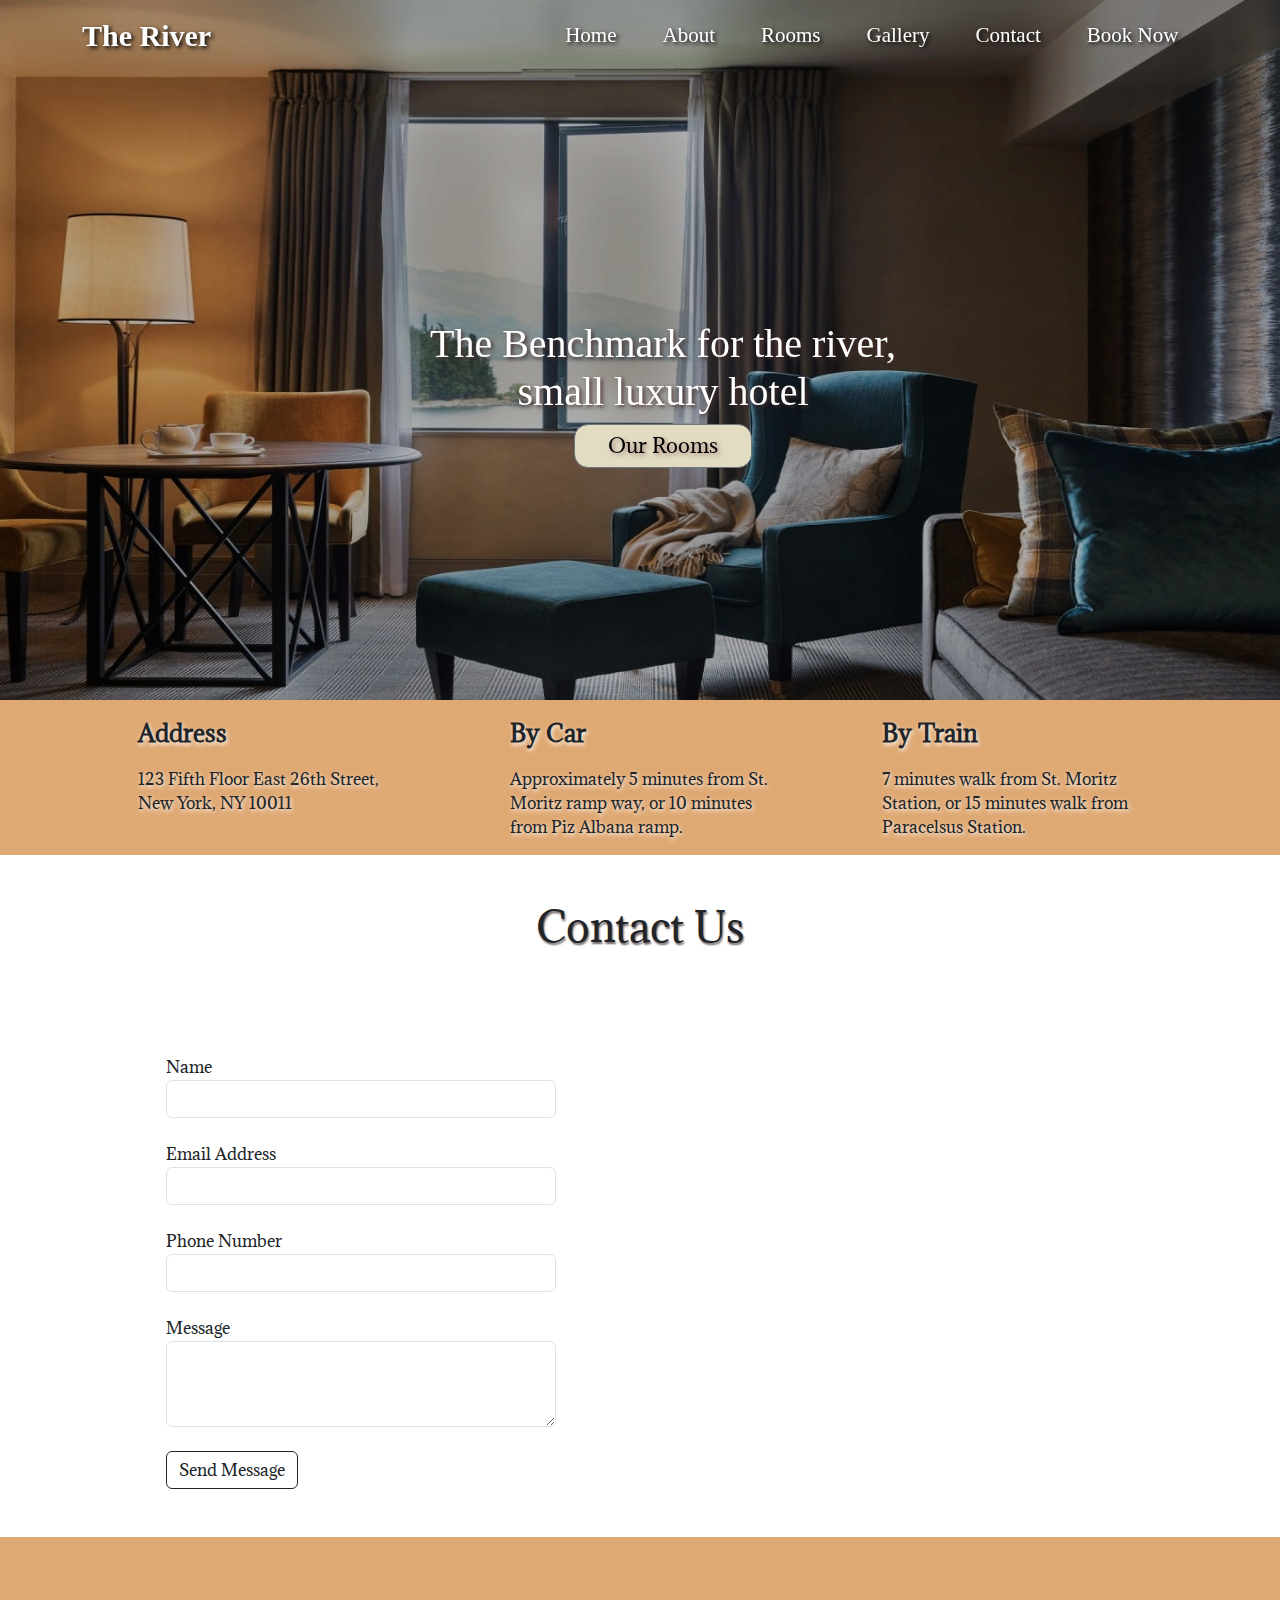
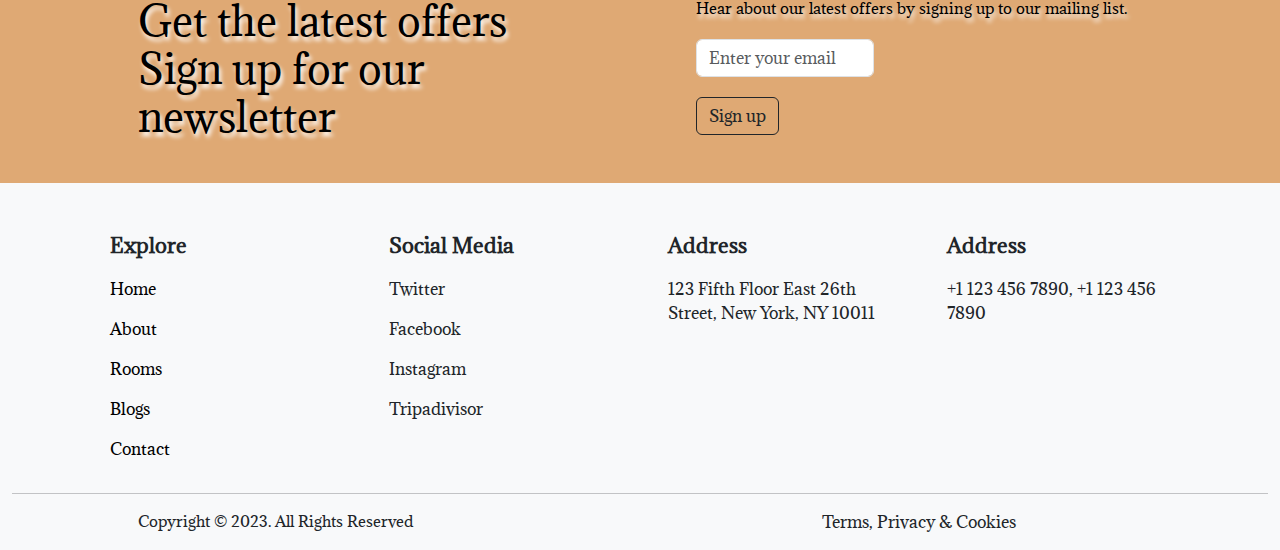
<file: contact.html>
<!doctype html>
<html lang="en">
  <head>
    <meta charset="utf-8">
    <meta name="viewport" content="width=device-width, initial-scale=1">
    <title>Bootstrap demo</title>
    <link rel="stylesheet" href="style.css">
    <link href='https://fonts.googleapis.com/css?family=Adamina' rel='stylesheet'>
    <link href="https://cdn.jsdelivr.net/npm/bootstrap@5.3.3/dist/css/bootstrap.min.css" rel="stylesheet" integrity="sha384-QWTKZyjpPEjISv5WaRU9OFeRpok6YctnYmDr5pNlyT2bRjXh0JMhjY6hW+ALEwIH" crossorigin="anonymous">
  </head>
  <body style="font-family: Adamina;">
    <div class="g-0 container-fluid" >
        <div id="carouselExampleSlidesOnly" class="carousel slide" data-bs-ride="carousel">
            <div class="carousel-inner">
              <div class="carousel-item active" >
                <img src="img/slide1.jpg" height="700px"  class="d-block w-100" alt="..." style="position: relative; filter: brightness(70%);">
                <div class="container text-center" style="position: absolute; top: 320px;">
                    <div class="row ">
                        <div class="col-md-6 offset-md-4 text-center"><h1 class="text-white" style="text-shadow: 2px 2px 4px rgb(71, 44, 44) !important; font-family: Cabin;">The Benchmark for the river, small luxury hotel</h1></div>
                    </div>
                    <div class="row text-center">
                        <div class="col-md-6 offset-md-4 text-center"><button type="button" class="btn btn-secondary" style="background-color: rgb(226, 220, 194); width: 32%; color: black; text-shadow: 2px 2px 4px rgb(161, 126, 126) !important; font-size: 20px; border-radius: 14px !important;">Our Rooms</button></div>
                    </div>
                </div>

              </div>
              <div class="carousel-item">
                <img src="img/slide2.jpg" height="700px"  class="d-block w-100" alt="..." style="position: relative; filter: brightness(60%);">
                <div class="container" style="position: absolute; top: 320px;">
                    <div class="row "> 
                        <!-- rgb(71, 44, 44) -->
                        <div class="col-md-6 offset-md-4 text-center"><h1 class="text-white" style="text-shadow: 2px 2px 4px black !important; font-family: 'Old Standard TT' !important;">Your new The River Hotel in Prague. Plan the journey of your dreams</h1></div>
                    </div>
                    <div class="row text-center">
                        <div class="col-md-6 offset-md-4 text-center"><button type="button" class="btn btn-secondary" style="background-color: rgb(226, 220, 194); width: 32%; color: black; text-shadow: 2px 2px 4px rgb(161, 126, 126) !important; font-size: 20px; border-radius: 14px !important;">The River</button></div>
                    </div>
                </div>
              </div>
              <!-- <div class="carousel-item">
                <img src="img/slide3.jpg" height="750px" class="d-block w-100" alt="...">
              </div> -->
            </div>
        </div>
    </div>

    <div class="container-fluid" >
        <nav class="navbar navbar-expand-lg navbarbg fixed-top">
            <div class="container">
              <a class="navbar-brand brandmp" href="index.html">The River </a>
              <button class="navbar-toggler" type="button" data-bs-toggle="collapse" data-bs-target="#navbarNav" aria-controls="navbarNav" aria-expanded="false" aria-label="Toggle navigation" style="background-color: #bca5a5d8">
                <span class="navbar-toggler-icon" ></span>
              </button>
              <div class=" navbar-collapse " id="navbarNav">
                <ul class="navbar-nav navulmp">
                  <li class="nav-item">
                    <a class="nav-link active linkmp"  aria-current="page" href="index.html">Home</a>
                  </li>
                  <li class="nav-item">
                    <a class="nav-link linkmp" href="about.html">About </a>
                  </li>
                  <li class="nav-item">
                    <a class="nav-link linkmp" href="rooms.html">Rooms</a>
                  </li>
                  <li class="nav-item">
                    <a class="nav-link linkmp" href="gallery.html">Gallery</a>
                  </li>
                  <li class="nav-item">
                    <a class="nav-link linkmp" href="contact.html">Contact</a>
                  </li>
                  <li class="nav-item">
                    <a class="nav-link linkmp" href="book.html">Book Now</a>
                  </li>
                </ul>
              </div>
            </div>
          </nav>
    </div>

    <div class="container-fluid" style="background-color: #dfa974;;">
        <div class="container">
            <div class="row " style="text-shadow: 1px 2px 4px rgb(255, 255, 255);">
                <div class="col mt-3">
                    <div class="mainbox" style="width: 70%;">
                        <p style="font-size: 23px; font-weight: 600;">Address</p>
                        <p style="font-size: 16px; font-weight: 500;">
                            123 Fifth Floor East 26th Street,
                            New York, NY 10011
                        </p>
                    </div>
                </div>
                <div class="col mt-3">
                    <div class="mainbox" style="width: 70%;">
                        <p style="font-size: 23px; font-weight: 600;">By Car</p>
                        <p style="font-size: 16px; font-weight: 500;">
                            Approximately 5 minutes from St. Moritz ramp way, or 10 minutes from Piz Albana ramp.
                        </p> 
                    </div>
                </div>
                <div class="col mt-3">
                    <div class="mainbox" style="width: 70%;">
                        <p style="font-size: 23px; font-weight: 600;">By Train</p>
                        <p style="font-size: 16px; font-weight: 500;">
                            7 minutes walk from St. Moritz Station, or 15 minutes walk from Paracelsus Station.
                        </p>
                    </div>
                </div>
            </div>
        </div>
    </div>

    <div class="container">
        <div class="row">
            <div class="col text-center mt-5" style="text-shadow: 1px 2px 2px rgb(109, 96, 96);">
                <h1 >Contact Us</h1>
            </div>
        </div>
        <div class="row mt-5 mb-5">
            <div class="col-lg-6 col-md-6 col-sm-12 mt-5">
                <div class="mainbox" style="width: 70%;">
                    <form>
                        <div class="mb-4">
                            <label  class="form-label" style=" font-size: 16px; font-weight: 100; line-height: 10px;">Name</label>
                            <input type="text" class="form-control" >
                        </div>
                        <div class="mb-4">
                            <label  class="form-label" style=" font-size: 16px; font-weight: 100; line-height: 10px;">Email Address</label>
                            <input type="email" class="form-control" >
                        </div>
                        <div class="mb-4">
                            <label  class="form-label" style=" font-size: 16px; font-weight: 100; line-height: 10px;">Phone Number</label>
                            <input type="text" class="form-control" >
                        </div>
                        <div class="mb-4">
                            <label  class="form-label" style=" font-size: 16px; font-weight: 100; line-height: 10px;">Message</label>
                            <textarea class="form-control" " rows="3"></textarea>
                        </div>
                        <a href="contact.html"><button type="button" class="btn btn-outline-dark btnchange">Send Message</button></a>
                    </form>
                </div>
            </div>
            <div class="col-lg-6 col-md-6 col-sm-12 mt-3">
                <div class="mainbox">
                    <iframe src="https://www.google.com/maps/embed?pb=!1m14!1m12!1m3!1d227713.95022613945!2d75.66458879999999!3d26.902528!2m3!1f0!2f0!3f0!3m2!1i1024!2i768!4f13.1!5e0!3m2!1sen!2sin!4v1722833642681!5m2!1sen!2sin" width="100%"  height="450" style="border:0;" allowfullscreen="" loading="lazy" referrerpolicy="no-referrer-when-downgrade" ></iframe>
                </div>
            </div>
        </div>
    </div>

    <div class="container-fluid" style="background-color: #dfa974;;">
        <div class="container">
            <div class="row" style="color: black; text-shadow: 2px 4px 4px white ;">
                <div class="col-lg-6 col-md-6 col-sm-12">
                    <div class="mainbox mt-5" >
                        <h1 style=" margin-top: 60px; ">Get the latest offers
                            Sign up for our newsletter</h1>
                    </div>
                </div>
                <div class="col-lg-6 col-md-6 col-sm-12">
                    <div class="mainbox mt-5 mb-5">
                        <p style=" font-size: 15px; margin-top: 60px; font-weight: 500;">Hear about our latest offers by signing up to our mailing list.</p>
                        <form action="">
                            <input type="email" name="email" id="email" placeholder="Enter your email" class="form-control" style="width: 40%; margin-top: 20px;">
                            <button type="submit" class="btn btn-outline-dark" style="margin-top: 20px;">Sign up</button>
                        </form>
                    </div>
                </div>
            </div>
        </div>
    </div>

    <div class="container-fluid bg-body-tertiary">
        <div class="container">
            <div class="row">
                <div class="col-lg-3 col-md-6 col-sm-12">
                    <div class="mainbox mt-5" >
                        <p style="font-size: 20px; font-weight: 600;">Explore</p>
                        <a href="index.html" style="text-decoration: none;"><p style="font-size: 16px; font-weight: 500; color: 
                        black;">Home</p></a>
                        <a href="about.html" style="text-decoration: none;"><p style="font-size: 16px; font-weight: 500; color: 
                        black;">About</p></a>
                        <a href="rooms.html" style="text-decoration: none;"><p style="font-size: 16px; font-weight: 500; color: 
                        black;">Rooms</p></a>
                        <a href="gallery.html" style="text-decoration: none;"><p style="font-size: 16px; font-weight: 500; color: 
                        black;">Blogs</p></a>
                        <a href="contact.html" style="text-decoration: none;"><p style="font-size: 16px; font-weight: 500; color: 
                        black;">Contact</p></a>
                    </div>
                </div>
                <div class="col-lg-3 col-md-6 col-sm-12">
                    <div class="mainbox mt-5" >
                        <p style="font-size: 20px; font-weight: 600;">Social Media</p>
                        <p style="font-size: 16px; font-weight: 500;">Twitter</p>
                        <p style="font-size: 16px; font-weight: 500;">Facebook</p>
                        <p style="font-size: 16px; font-weight: 500;">Instagram</p>
                        <p style="font-size: 16px; font-weight: 500;">Tripadivisor</p>
                    </div>
                </div>
                <div class="col-lg-3 col-md-6 col-sm-12">
                    <div class="mainbox mt-5" >
                        <p style="font-size: 20px; font-weight: 600;">Address</p>
                        <p style="font-size: 16px; font-weight: 500;">123 Fifth Floor East 26th Street,
                            New York, NY 10011</p>
                    </div>
                </div>
                <div class="col-lg-3 col-md-6 col-sm-12">
                    <div class="mainbox mt-5" >
                        <p style="font-size: 20px; font-weight: 600;">Address</p>
                        <p style="font-size: 16px; font-weight: 500;">
                            +1 123 456 7890,
                            +1 123 456 7890
                        </p>
                    </div>
                </div>
            </div>
        </div>
    <hr>
        <div class="container">
            <div class="row">
                <div class="col-lg-6 col-md-6 col-sm-12 ">
                    <div class="mainbox">
                        <p style="font-size: 15px; font-weight: 500;">Copyright © 2023. All Rights Reserved</p>
                    </div>
                </div>
                <div class="col-lg-6 col-md-6 col-sm-12 text-center">
                    <div class="mainbox">
                        <p>Terms, Privacy & Cookies</p>
                    </div>
                </div>
            </div>
        </div>
    </div>

    
    
    <script src="https://cdn.jsdelivr.net/npm/bootstrap@5.3.3/dist/js/bootstrap.bundle.min.js" integrity="sha384-YvpcrYf0tY3lHB60NNkmXc5s9fDVZLESaAA55NDzOxhy9GkcIdslK1eN7N6jIeHz" crossorigin="anonymous"></script>
    <script>
        const navbar = document.querySelector('.navbar');

    // Add event listener to window scroll
    window.addEventListener('scroll', () => {
    if (window.scrollY > 50) { // Adjust the value as needed
        navbar.classList.add('scrolled');
    } else {
        navbar.classList.remove('scrolled');
    }
    });
    </script>
    </body>
</html>
</file>
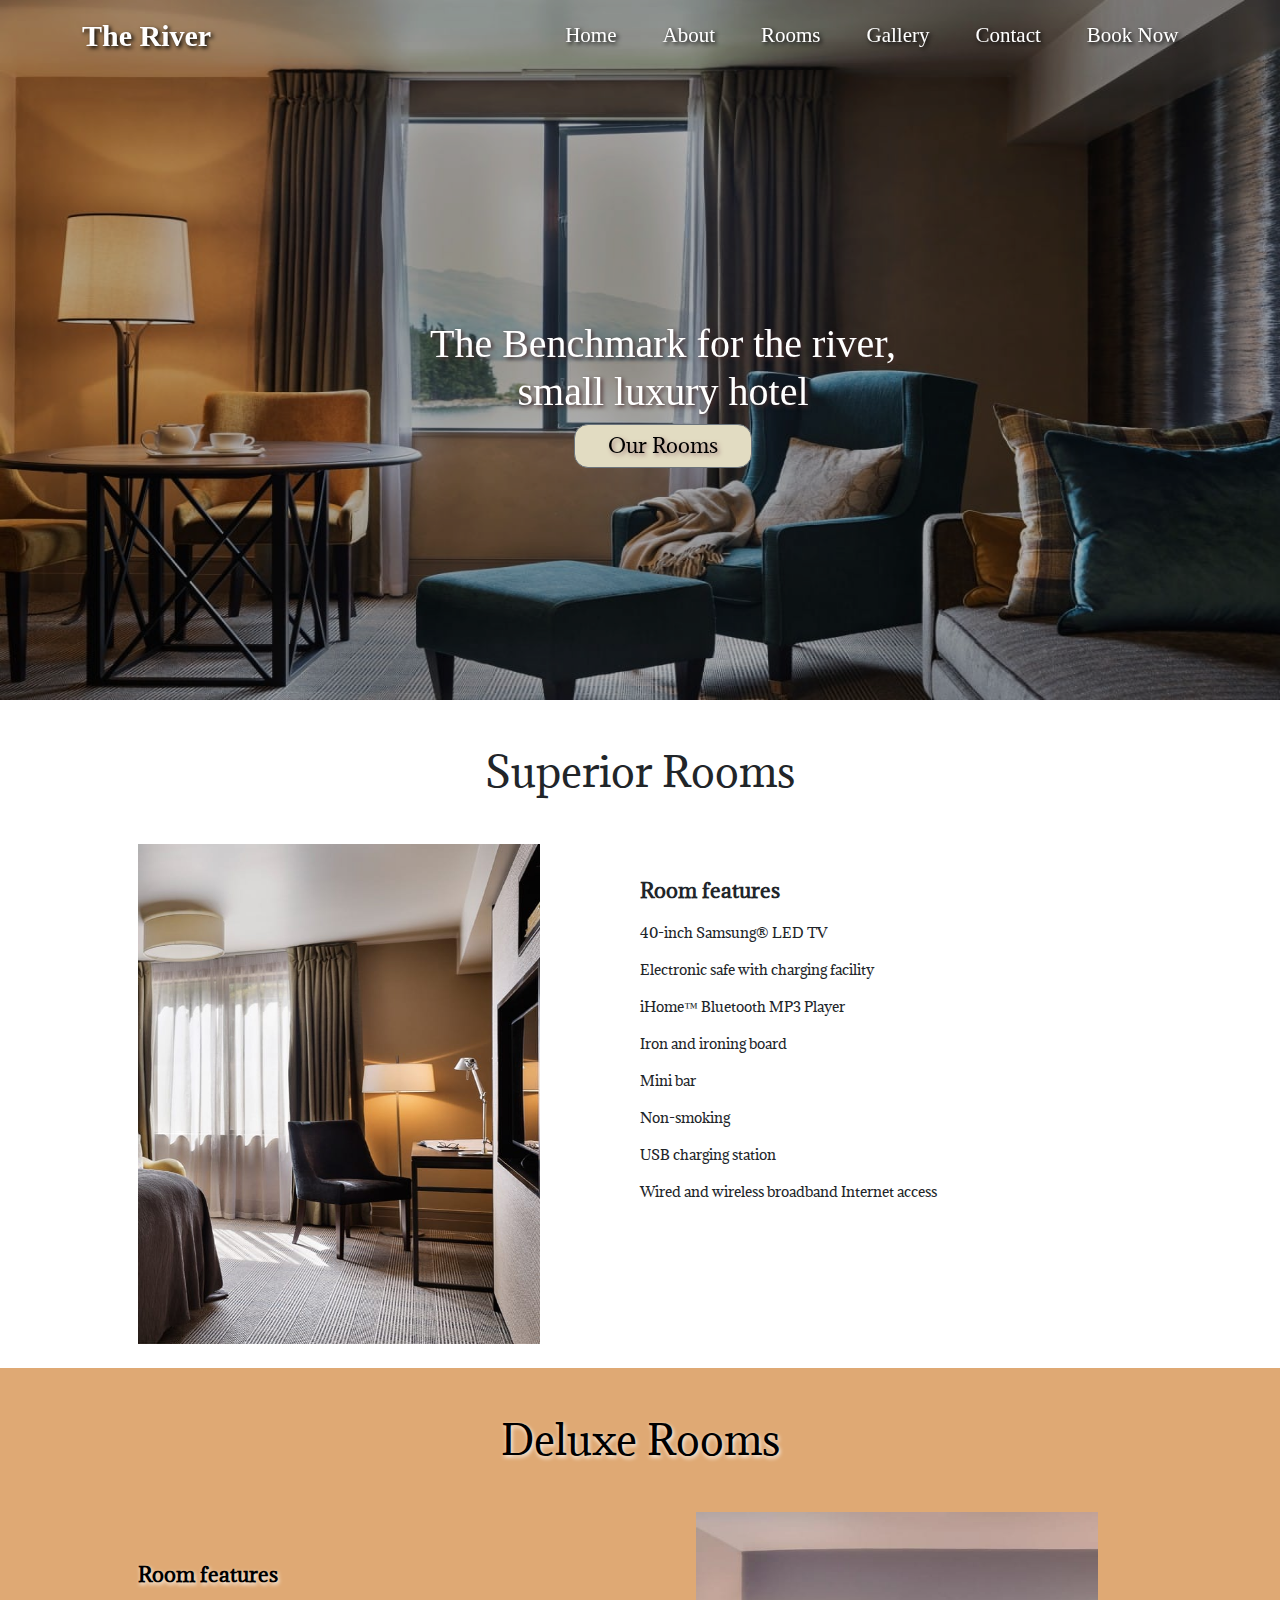
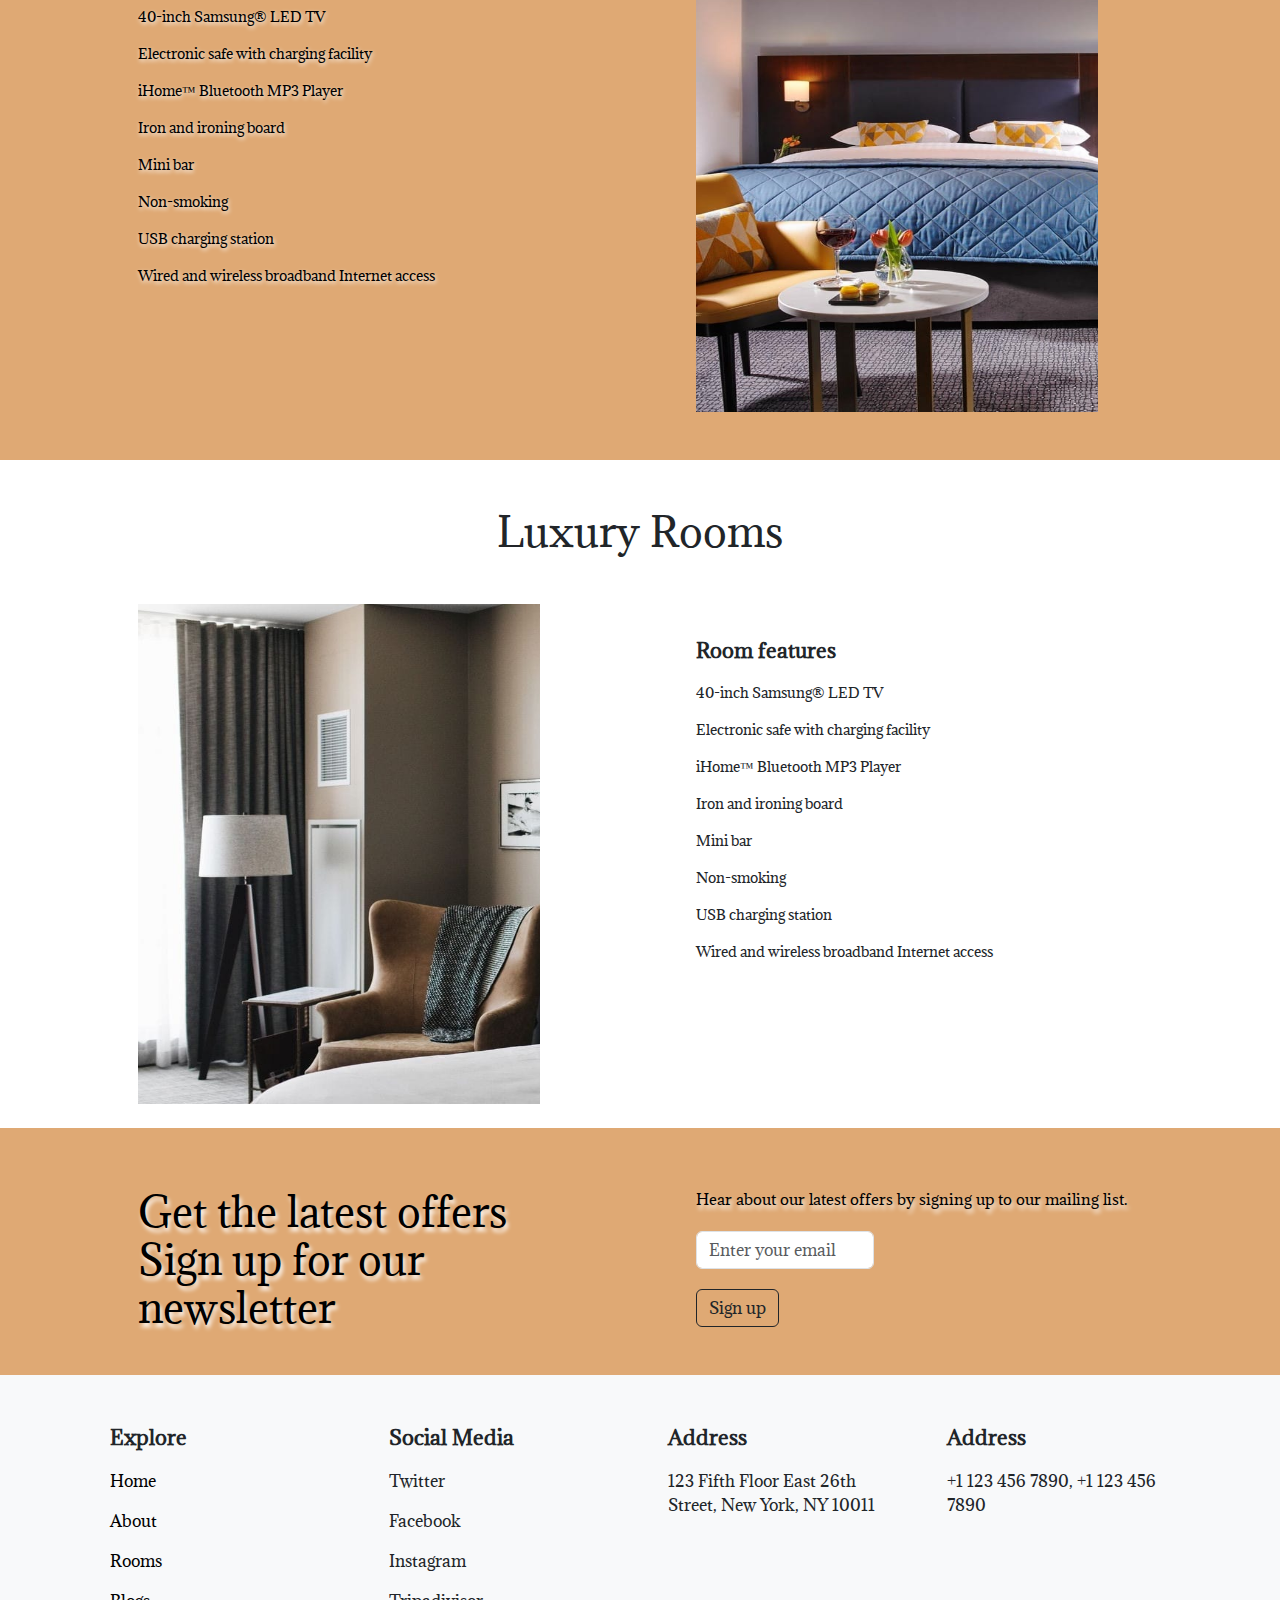
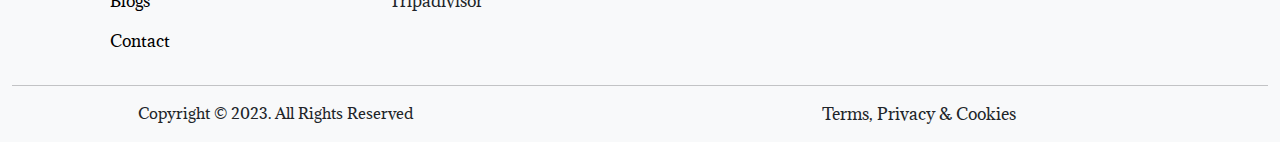
<file: rooms.html>
<!doctype html>
<html lang="en">
  <head>
    <meta charset="utf-8">
    <meta name="viewport" content="width=device-width, initial-scale=1">
    <title>Bootstrap demo</title>
    <link rel="stylesheet" href="style.css">
    <link href='https://fonts.googleapis.com/css?family=Adamina' rel='stylesheet'>
    <link href="https://cdn.jsdelivr.net/npm/bootstrap@5.3.3/dist/css/bootstrap.min.css" rel="stylesheet" integrity="sha384-QWTKZyjpPEjISv5WaRU9OFeRpok6YctnYmDr5pNlyT2bRjXh0JMhjY6hW+ALEwIH" crossorigin="anonymous">
  </head>
  <body style="font-family: Adamina;">
    <div class="g-0 container-fluid" >
        <div id="carouselExampleSlidesOnly" class="carousel slide" data-bs-ride="carousel">
            <div class="carousel-inner">
              <div class="carousel-item active" >
                <img src="img/slide1.jpg" height="700px"  class="d-block w-100" alt="..." style="position: relative; filter: brightness(70%);">
                <div class="container text-center" style="position: absolute; top: 320px;">
                    <div class="row ">
                        <div class="col-md-6 offset-md-4 text-center"><h1 class="text-white" style="text-shadow: 2px 2px 4px rgb(71, 44, 44) !important; font-family: Cabin;">The Benchmark for the river, small luxury hotel</h1></div>
                    </div>
                    <div class="row text-center">
                        <div class="col-md-6 offset-md-4 text-center"><button type="button" class="btn btn-secondary" style="background-color: rgb(226, 220, 194); width: 32%; color: black; text-shadow: 2px 2px 4px rgb(161, 126, 126) !important; font-size: 20px; border-radius: 14px !important;">Our Rooms</button></div>
                    </div>
                </div>

              </div>
              <div class="carousel-item">
                <img src="img/slide2.jpg" height="700px"  class="d-block w-100" alt="..." style="position: relative; filter: brightness(60%);">
                <div class="container" style="position: absolute; top: 320px;">
                    <div class="row "> 
                        <!-- rgb(71, 44, 44) -->
                        <div class="col-md-6 offset-md-4 text-center"><h1 class="text-white" style="text-shadow: 2px 2px 4px black !important; font-family: 'Old Standard TT' !important;">Your new The River Hotel in Prague. Plan the journey of your dreams</h1></div>
                    </div>
                    <div class="row text-center">
                        <div class="col-md-6 offset-md-4 text-center"><button type="button" class="btn btn-secondary" style="background-color: rgb(226, 220, 194); width: 32%; color: black; text-shadow: 2px 2px 4px rgb(161, 126, 126) !important; font-size: 20px; border-radius: 14px !important;">The River</button></div>
                    </div>
                </div>
              </div>
              <!-- <div class="carousel-item">
                <img src="img/slide3.jpg" height="750px" class="d-block w-100" alt="...">
              </div> -->
            </div>
        </div>
    </div>

    <div class="container-fluid" >
        <nav class="navbar navbar-expand-lg navbarbg fixed-top">
            <div class="container">
              <a class="navbar-brand brandmp" href="index.html">The River </a>
              <button class="navbar-toggler" type="button" data-bs-toggle="collapse" data-bs-target="#navbarNav" aria-controls="navbarNav" aria-expanded="false" aria-label="Toggle navigation" style="background-color: #bca5a5d8">
                <span class="navbar-toggler-icon" ></span>
              </button>
              <div class=" navbar-collapse " id="navbarNav">
                <ul class="navbar-nav navulmp">
                  <li class="nav-item">
                    <a class="nav-link active linkmp"  aria-current="page" href="index.html">Home</a>
                  </li>
                  <li class="nav-item">
                    <a class="nav-link linkmp" href="about.html">About </a>
                  </li>
                  <li class="nav-item">
                    <a class="nav-link linkmp" href="rooms.html">Rooms</a>
                  </li>
                  <li class="nav-item">
                    <a class="nav-link linkmp" href="gallery.html">Gallery</a>
                  </li>
                  <li class="nav-item">
                    <a class="nav-link linkmp" href="contact.html">Contact</a>
                  </li>
                  <li class="nav-item">
                    <a class="nav-link linkmp" href="book.html">Book Now</a>
                  </li>
                </ul>
              </div>
            </div>
          </nav>
    </div>

    <div class="container">
        <div class="row">
            <div class="col text-center mt-5">
                <h1 >Superior Rooms</h1>
            </div>
        </div>
        <div class="row mt-4">
            <div class="col mt-3 mb-4">
                <div class="mainbox">
                    <img src="img/s.jpg" alt="" width="90%" height="500px">
                </div>
            </div>
            <div class="col mt-5">
                <p style="font-size: 20px; font-weight: 700;">Room features</p>
                <p style="font-size: 14px;">40-inch Samsung® LED TV</p>
                <p style="font-size: 14px;">Electronic safe with charging facility</p>
                <p style="font-size: 14px;">iHome™ Bluetooth MP3 Player</p>
                <p style="font-size: 14px;">Iron and ironing board</p>
                <p style="font-size: 14px;">Mini bar</p>
                <p style="font-size: 14px;">Non-smoking</p>
                <p style="font-size: 14px;">USB charging station</p>
                <p style="font-size: 14px;">Wired and wireless broadband Internet access</p>

            </div>
        </div>
    </div>

    <div class="container-fluid" style="background-color: #dfa974;">
        <div class="container">
            <div class="row">
                <div class="col text-center mt-5">
                    <h1 style="text-shadow: 1px 2px 4px rgb(255, 255, 255); color: black; ">Deluxe Rooms</h1>
                </div>
            </div>
            <div class="row mt-4">
                <div class="col mt-5 " style="text-shadow: 1px 2px 4px rgb(255, 255, 255); color: black;">
                    <div class="mainbox mt-3">
                        <p style="font-size: 20px; font-weight: 600;">Room features</p>
                        <p style="font-size: 14px;">40-inch Samsung® LED TV</p>
                        <p style="font-size: 14px;">Electronic safe with charging facility</p>
                        <p style="font-size: 14px;">iHome™ Bluetooth MP3 Player</p>
                        <p style="font-size: 14px;">Iron and ironing board</p>
                        <p style="font-size: 14px;">Mini bar</p>
                        <p style="font-size: 14px;">Non-smoking</p>
                        <p style="font-size: 14px;">USB charging station</p>
                        <p style="font-size: 14px;">Wired and wireless broadband Internet access</p>
                    </div>
                </div>
                <div class="col mt-3 mb-5">
                    <div class="mainbox">
                        <img src="img/d.jpg" alt="" width="90%" height="500px">
                    </div>
                </div>
            </div>
        </div>
    </div>
    
    <div class="container">
        <div class="row">
            <div class="col text-center mt-5">
                <h1 >Luxury Rooms</h1>
            </div>
        </div>
        <div class="row mt-4">
            <div class="col mt-3 mb-4">
                <div class="mainbox">
                    <img src="img/l.jpg" alt="" width="90%" height="500px">
                </div>
            </div>
            <div class="col mt-5">
                <div class="mainbox">
                    <p style="font-size: 20px; font-weight: 700;">Room features</p>
                    <p style="font-size: 14px;">40-inch Samsung® LED TV</p>
                    <p style="font-size: 14px;">Electronic safe with charging facility</p>
                    <p style="font-size: 14px;">iHome™ Bluetooth MP3 Player</p>
                    <p style="font-size: 14px;">Iron and ironing board</p>
                    <p style="font-size: 14px;">Mini bar</p>
                    <p style="font-size: 14px;">Non-smoking</p>
                    <p style="font-size: 14px;">USB charging station</p>
                    <p style="font-size: 14px;">Wired and wireless broadband Internet access</p>
                </div>
            </div>
        </div>
    </div>

    <div class="container-fluid" style="background-color: #dfa974;">
        <div class="container">
            <div class="row" style="color: black; text-shadow: 2px 4px 4px white ;">
                <div class="col-lg-6 col-md-6 col-sm-12">
                    <div class="mainbox mt-5" >
                        <h1 style=" margin-top: 60px; ">Get the latest offers
                            Sign up for our newsletter</h1>
                    </div>
                </div>
                <div class="col-lg-6 col-md-6 col-sm-12">
                    <div class="mainbox mt-5 mb-5">
                        <p style=" font-size: 15px; margin-top: 60px; font-weight: 500;">Hear about our latest offers by signing up to our mailing list.</p>
                        <form action="">
                            <input type="email" name="email" id="email" placeholder="Enter your email" class="form-control" style="width: 40%; margin-top: 20px;">
                            <button type="submit" class="btn btn-outline-dark" style="margin-top: 20px;">Sign up</button>
                        </form>
                    </div>
                </div>
            </div>
        </div>
    </div>

    <div class="container-fluid bg-body-tertiary">
        <div class="container">
            <div class="row">
                <div class="col-lg-3 col-md-6 col-sm-12">
                    <div class="mainbox mt-5" >
                        <p style="font-size: 20px; font-weight: 600;">Explore</p>
                        <a href="index.html" style="text-decoration: none;"><p style="font-size: 16px; font-weight: 500; color: 
                        black;">Home</p></a>
                        <a href="about.html" style="text-decoration: none;"><p style="font-size: 16px; font-weight: 500; color: 
                        black;">About</p></a>
                        <a href="rooms.html" style="text-decoration: none;"><p style="font-size: 16px; font-weight: 500; color: 
                        black;">Rooms</p></a>
                        <a href="gallery.html" style="text-decoration: none;"><p style="font-size: 16px; font-weight: 500; color: 
                        black;">Blogs</p></a>
                        <a href="contact.html" style="text-decoration: none;"><p style="font-size: 16px; font-weight: 500; color: 
                        black;">Contact</p></a>
                    </div>
                </div>
                <div class="col-lg-3 col-md-6 col-sm-12">
                    <div class="mainbox mt-5" >
                        <p style="font-size: 20px; font-weight: 600;">Social Media</p>
                        <p style="font-size: 16px; font-weight: 500;">Twitter</p>
                        <p style="font-size: 16px; font-weight: 500;">Facebook</p>
                        <p style="font-size: 16px; font-weight: 500;">Instagram</p>
                        <p style="font-size: 16px; font-weight: 500;">Tripadivisor</p>
                    </div>
                </div>
                <div class="col-lg-3 col-md-6 col-sm-12">
                    <div class="mainbox mt-5" >
                        <p style="font-size: 20px; font-weight: 600;">Address</p>
                        <p style="font-size: 16px; font-weight: 500;">123 Fifth Floor East 26th Street,
                            New York, NY 10011</p>
                    </div>
                </div>
                <div class="col-lg-3 col-md-6 col-sm-12">
                    <div class="mainbox mt-5" >
                        <p style="font-size: 20px; font-weight: 600;">Address</p>
                        <p style="font-size: 16px; font-weight: 500;">
                            +1 123 456 7890,
                            +1 123 456 7890
                        </p>
                    </div>
                </div>
            </div>
        </div>
    <hr>
        <div class="container">
            <div class="row">
                <div class="col-lg-6 col-md-6 col-sm-12 ">
                    <div class="mainbox">
                        <p style="font-size: 15px; font-weight: 500;">Copyright © 2023. All Rights Reserved</p>
                    </div>
                </div>
                <div class="col-lg-6 col-md-6 col-sm-12 text-center">
                    <div class="mainbox">
                        <p>Terms, Privacy & Cookies</p>
                    </div>
                </div>
            </div>
        </div>
    </div>
    
    <script src="https://cdn.jsdelivr.net/npm/bootstrap@5.3.3/dist/js/bootstrap.bundle.min.js" integrity="sha384-YvpcrYf0tY3lHB60NNkmXc5s9fDVZLESaAA55NDzOxhy9GkcIdslK1eN7N6jIeHz" crossorigin="anonymous"></script>
    <script>
        const navbar = document.querySelector('.navbar');

    // Add event listener to window scroll
    window.addEventListener('scroll', () => {
    if (window.scrollY > 50) { // Adjust the value as needed
        navbar.classList.add('scrolled');
    } else {
        navbar.classList.remove('scrolled');
    }
    });
    </script>
    </body>
</html>
</file>
<file: style.css>
.row {
    --bs-gutter-x: 0 !important;
    --bs-gutter-y: 0;
}

.navbarbg{
    background-color: transparent !important; /* Initial background color */
  transition: background-color 0.5s ease-in-out !important; /* Transition effect */
}

.navbar.scrolled {
    background-color: #dfa974 !important;
    opacity: .8;
    /* background-color: #bca5a5d8 !important; Black background color on scroll */
}
body.scrolled .navbar {
    background-color: #dfa974 !important;
    /* background-color: #bca5a5d8 !important; */
}

.brandmp{
    color: rgb(255, 254, 254) !important;
    font-size: 30px !important;
    text-shadow: 2px 2px 4px black !important;
    font-family: 'Nurito';
    font-weight: 900;
}
.linkmp{
    color: white !important;
    font-family: 'Nurito';
    font-weight: 700;
    margin-left: 30px;
    font-size: 21px !important;
    text-shadow: 2px 2px 4px rgb(0, 0, 0) !important;
}
.navulmp{
    margin-left: 300px !important;
}
.mainbox{
    width: 80%;
    /* border: 1px solid black; */
    /* height: 0px; */
    margin: auto;
}
.imgbg{
    background-image: url("img/slide1.jpg");
    height: 700px;
    overflow-y: auto;
}
.scroll-container {
    background-color: rgb(239, 223, 180);
    overflow: auto;
    white-space: nowrap;
    padding: 10px;
    margin-top: 40px;
    margin-bottom: 40px;
}
  
.scroll-container img {
    padding: 10px;
}

.offbox{
overflow: hidden;

}
.offbox img:hover{
    transform: scale(1.1);
    transition: 1s;
    
}

.gal{
    display: flex;
    flex-wrap: wrap;
    padding: 0 4px;
}
.colgal {
    flex: 50%;
    padding: 0 4px;
}
.colgal img{
    margin-top: 8px;
    vertical-align: middle;
}

@media (max-width: 575.98px) { 
    .navulmp{
        margin-left: -20px !important;
    }
 }

@media (max-width: 767.98px) { 
    .navulmp{
        margin-left: 0px !important;
    }
 }
</file>
